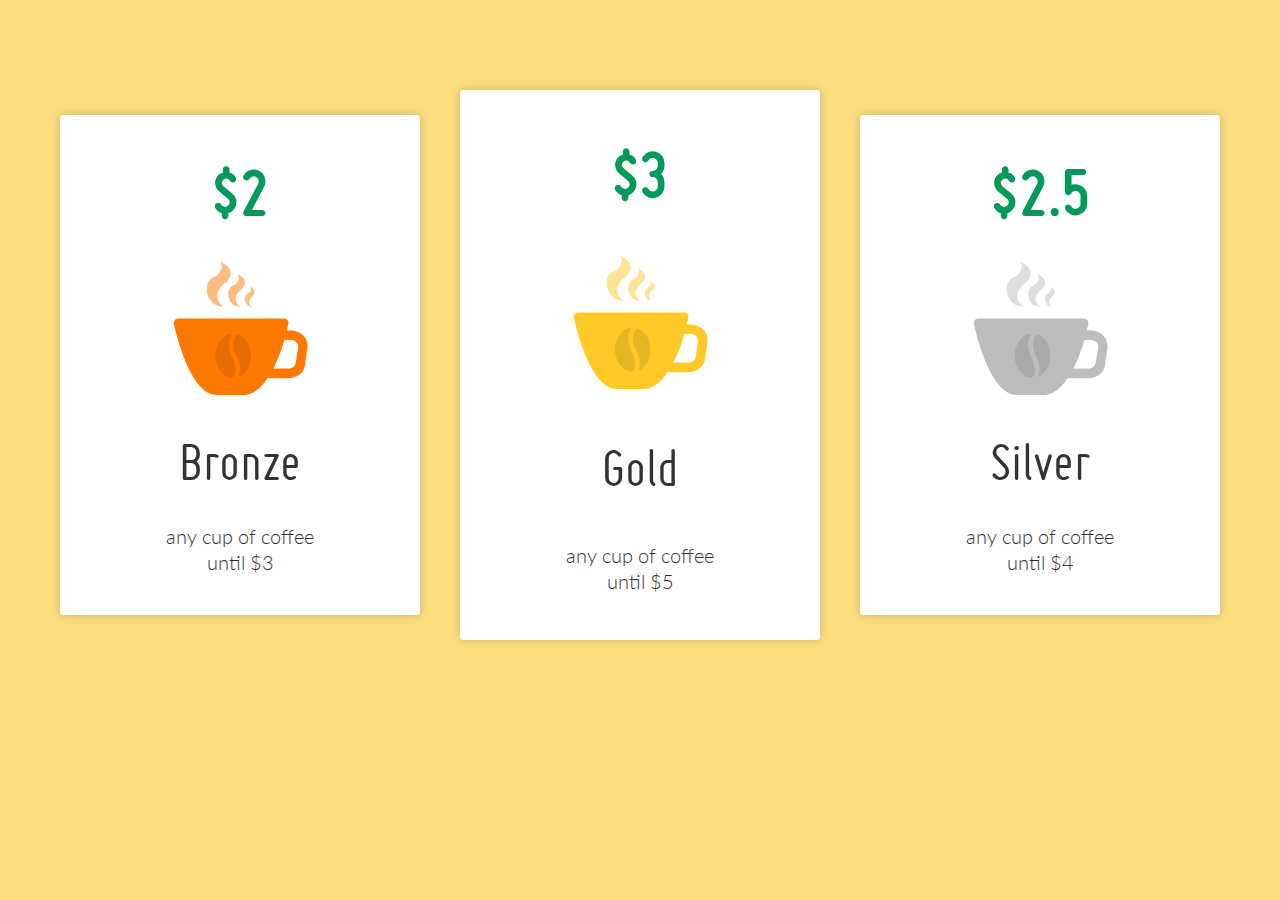
<file: index.html>
<!DOCTYPE html>
<html lang="en">
<head>
	<meta charset="UTF-8">
	<title>Cup-plans</title>
	<meta http-equiv="X-UA-Compatible" content="IE=edge">
	<meta name="viewport" content="width=device-width, initial-scale=1">
	<meta name="description" content="" />
	<link rel="icon" href="favicon.png"/>
	<link rel="stylesheet" href="css/normalize.css" />
	<link rel="stylesheet" href="css/layout.css" />
	<link rel="stylesheet" href="css/style.css" />
	<link href="https://fonts.googleapis.com/css?family=Lato:300" rel="stylesheet">
	<!--[if lt IE 9]>
		<script src="https://oss.maxcdn.com/html5shiv/3.7.2/html5shiv.min.js"></script>
		<script src="https://oss.maxcdn.com/respond/1.4.2/respond.min.js"></script>
	<![endif]-->
</head>
<html>
<body class="body">
	<div class="ba-flex-conteiner">
		<div class="ba-flex-block">
			<div class="ba-flex-header">
				<p>$2</p>
			</div>
			<div class="ba-flex-icon"><img src="./img/cup1.png" alt="cup"></div>
			<div class="ba-flex-name">
				<p>Bronze</p>
			</div>
			<div class="ba-flex-price">
				<p>any cup of coffee <br> until $3</p>
			</div>
		</div>
		<div class="ba-flex-block">
			<div class="ba-flex-header">
				<p>$3</p>
			</div>
			<div class="ba-flex-icon"><img src="./img/cup2.png" alt="cup"></div>
			<div class="ba-flex-name">
				<p>Gold</p>
			</div>
			<div class="ba-flex-price">
				<p>any cup of coffee <br> until $5</p>
			</div>
		</div>
		<div class="ba-flex-block">
			<div class="ba-flex-header">
				<p>$2.5</p>
			</div>
			<div class="ba-flex-icon"><img src="./img/cup3.png" alt="cup"></div>
			<div class="ba-flex-name">
				<p>Silver</p>
			</div>
			<div class="ba-flex-price">
				<p>any cup of coffee <br> until $4</p>
			</div>
		</div>
	</div>
</body>
	
</html>
</file>
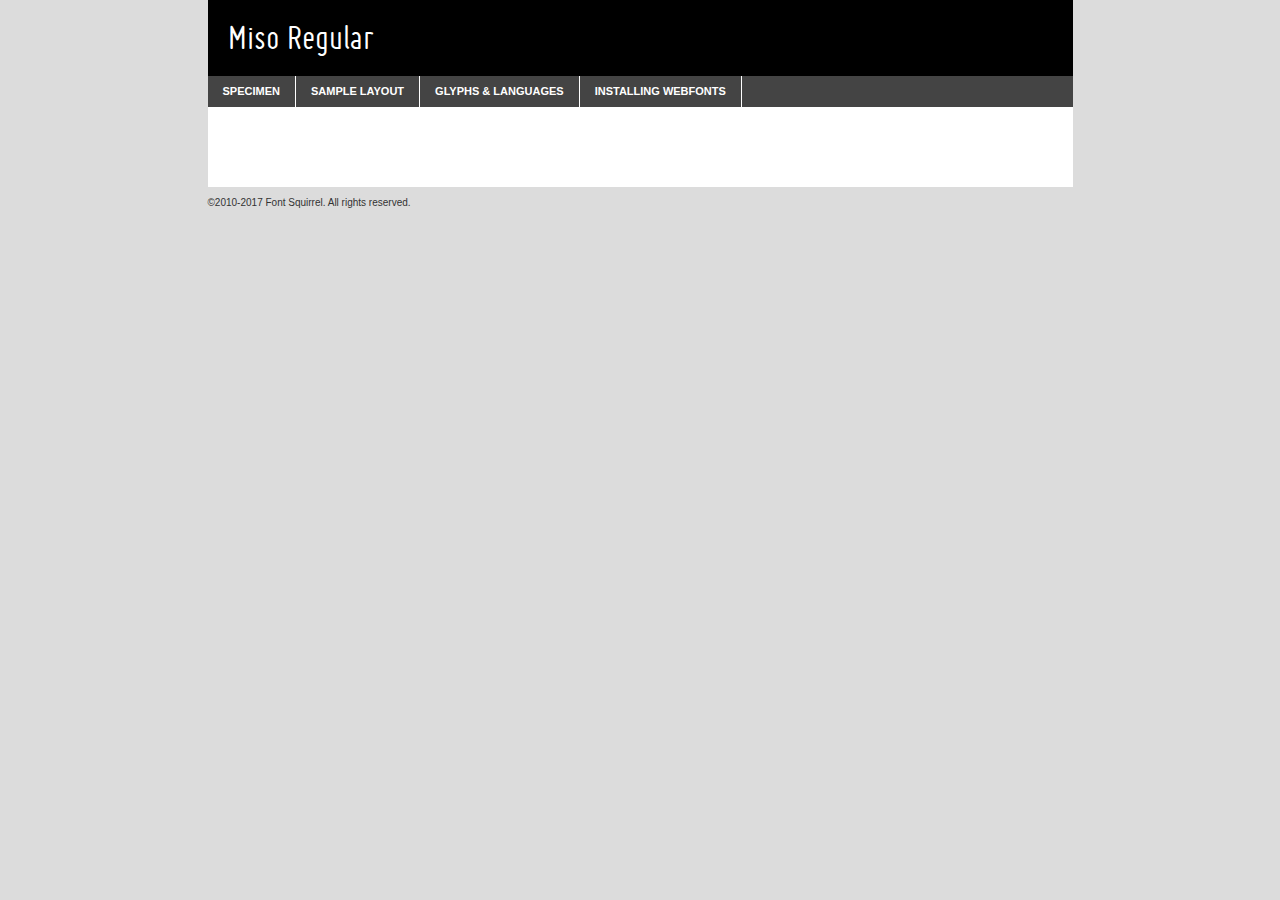
<file: fonts/miso-demo.html>
<!DOCTYPE html PUBLIC "-//W3C//DTD XHTML 1.0 Transitional//EN"
	"http://www.w3.org/TR/xhtml1/DTD/xhtml1-transitional.dtd">

<html xmlns="http://www.w3.org/1999/xhtml" xml:lang="en" lang="en">
<head>
	<meta http-equiv="Content-Type" content="text/html; charset=utf-8" />
	<script src="http://ajax.googleapis.com/ajax/libs/jquery/1.7.2/jquery.min.js" type="text/javascript" charset="utf-8"></script>
	<script type="text/javascript">
	(function($){$.fn.easyTabs=function(option){var param=jQuery.extend({fadeSpeed:"fast",defaultContent:1,activeClass:'active'},option);$(this).each(function(){var thisId="#"+this.id;if(param.defaultContent==''){param.defaultContent=1;}
	if(typeof param.defaultContent=="number")
	{var defaultTab=$(thisId+" .tabs li:eq("+(param.defaultContent-1)+") a").attr('href').substr(1);}else{var defaultTab=param.defaultContent;}
	$(thisId+" .tabs li a").each(function(){var tabToHide=$(this).attr('href').substr(1);$("#"+tabToHide).addClass('easytabs-tab-content');});hideAll();changeContent(defaultTab);function hideAll(){$(thisId+" .easytabs-tab-content").hide();}
	function changeContent(tabId){hideAll();$(thisId+" .tabs li").removeClass(param.activeClass);$(thisId+" .tabs li a[href=#"+tabId+"]").closest('li').addClass(param.activeClass);if(param.fadeSpeed!="none")
	{$(thisId+" #"+tabId).fadeIn(param.fadeSpeed);}else{$(thisId+" #"+tabId).show();}}
	$(thisId+" .tabs li").click(function(){var tabId=$(this).find('a').attr('href').substr(1);changeContent(tabId);return false;});});}})(jQuery);
	</script>
	<link rel="stylesheet" href="specimen_files/specimen_stylesheet.css" type="text/css" charset="utf-8" />
	<link rel="stylesheet" href="stylesheet.css" type="text/css" charset="utf-8" />

	<style type="text/css">
					body{
				font-family: 'misoregular';
							}
		</style>

	<title>Miso Regular Specimen</title>
	
	
	<script type="text/javascript" charset="utf-8">
		$(document).ready(function() {
			$('#container').easyTabs({defaultContent:1});
		});
	</script>
</head>

<body>
<div id="container">
	<div id="header">
		Miso Regular	</div>
	<ul class="tabs">
		<li><a href="#specimen">Specimen</a></li>
		<li><a href="#layout">Sample Layout</a></li>
				<li><a href="#glyphs">Glyphs &amp; Languages</a></li>
		<li><a href="#installing">Installing Webfonts</a></li>
		
	</ul>
	
	<div id="main_content">

		
			<div id="specimen">
		
				<div class="section">
					<div class="grid12 firstcol">
						<div class="huge">AaBb</div>
					</div>
				</div>
		
				<div class="section">
					<div class="glyph_range">A&#x200B;B&#x200b;C&#x200b;D&#x200b;E&#x200b;F&#x200b;G&#x200b;H&#x200b;I&#x200b;J&#x200b;K&#x200b;L&#x200b;M&#x200b;N&#x200b;O&#x200b;P&#x200b;Q&#x200b;R&#x200b;S&#x200b;T&#x200b;U&#x200b;V&#x200b;W&#x200b;X&#x200b;Y&#x200b;Z&#x200b;a&#x200b;b&#x200b;c&#x200b;d&#x200b;e&#x200b;f&#x200b;g&#x200b;h&#x200b;i&#x200b;j&#x200b;k&#x200b;l&#x200b;m&#x200b;n&#x200b;o&#x200b;p&#x200b;q&#x200b;r&#x200b;s&#x200b;t&#x200b;u&#x200b;v&#x200b;w&#x200b;x&#x200b;y&#x200b;z&#x200b;1&#x200b;2&#x200b;3&#x200b;4&#x200b;5&#x200b;6&#x200b;7&#x200b;8&#x200b;9&#x200b;0&#x200b;&amp;&#x200b;.&#x200b;,&#x200b;?&#x200b;!&#x200b;&#64;&#x200b;(&#x200b;)&#x200b;#&#x200b;$&#x200b;%&#x200b;*&#x200b;+&#x200b;-&#x200b;=&#x200b;:&#x200b;;</div>
				</div>
				<div class="section">
					<div class="grid12 firstcol">
						<table class="sample_table">
							<tr><td>10</td><td class="size10">abcdefghijklmnopqrstuvwxyzABCDEFGHIJKLMNOPQRSTUVWXYZ0123456789abcdefghijklmnopqrstuvwxyzABCDEFGHIJKLMNOPQRSTUVWXYZ0123456789abcdefghijklmnopqrstuvwxyzABCDEFGHIJKLMNOPQRSTUVWXYZ</td></tr>
							<tr><td>11</td><td class="size11">abcdefghijklmnopqrstuvwxyzABCDEFGHIJKLMNOPQRSTUVWXYZ0123456789abcdefghijklmnopqrstuvwxyzABCDEFGHIJKLMNOPQRSTUVWXYZ0123456789abcdefghijklmnopqrstuvwxyzABCDEFGHIJKLMNOPQRSTUVWXYZ</td></tr>
							<tr><td>12</td><td class="size12">abcdefghijklmnopqrstuvwxyzABCDEFGHIJKLMNOPQRSTUVWXYZ0123456789abcdefghijklmnopqrstuvwxyzABCDEFGHIJKLMNOPQRSTUVWXYZ0123456789abcdefghijklmnopqrstuvwxyzABCDEFGHIJKLMNOPQRSTUVWXYZ</td></tr>
							<tr><td>13</td><td class="size13">abcdefghijklmnopqrstuvwxyzABCDEFGHIJKLMNOPQRSTUVWXYZ0123456789abcdefghijklmnopqrstuvwxyzABCDEFGHIJKLMNOPQRSTUVWXYZ0123456789abcdefghijklmnopqrstuvwxyzABCDEFGHIJKLMNOPQRSTUVWXYZ</td></tr>
							<tr><td>14</td><td class="size14">abcdefghijklmnopqrstuvwxyzABCDEFGHIJKLMNOPQRSTUVWXYZ0123456789abcdefghijklmnopqrstuvwxyzABCDEFGHIJKLMNOPQRSTUVWXYZ0123456789abcdefghijklmnopqrstuvwxyzABCDEFGHIJKLMNOPQRSTUVWXYZ</td></tr>
							<tr><td>16</td><td class="size16">abcdefghijklmnopqrstuvwxyzABCDEFGHIJKLMNOPQRSTUVWXYZ0123456789abcdefghijklmnopqrstuvwxyzABCDEFGHIJKLMNOPQRSTUVWXYZ</td></tr>
							<tr><td>18</td><td class="size18">abcdefghijklmnopqrstuvwxyzABCDEFGHIJKLMNOPQRSTUVWXYZ0123456789abcdefghijklmnopqrstuvwxyzABCDEFGHIJKLMNOPQRSTUVWXYZ</td></tr>
							<tr><td>20</td><td class="size20">abcdefghijklmnopqrstuvwxyzABCDEFGHIJKLMNOPQRSTUVWXYZ0123456789abcdefghijklmnopqrstuvwxyzABCDEFGHIJKLMNOPQRSTUVWXYZ</td></tr>
							<tr><td>24</td><td class="size24">abcdefghijklmnopqrstuvwxyzABCDEFGHIJKLMNOPQRSTUVWXYZ0123456789abcdefghijklmnopqrstuvwxyzABCDEFGHIJKLMNOPQRSTUVWXYZ</td></tr>
							<tr><td>30</td><td class="size30">abcdefghijklmnopqrstuvwxyzABCDEFGHIJKLMNOPQRSTUVWXYZ0123456789abcdefghijklmnopqrstuvwxyzABCDEFGHIJKLMNOPQRSTUVWXYZ</td></tr>
							<tr><td>36</td><td class="size36">abcdefghijklmnopqrstuvwxyzABCDEFGHIJKLMNOPQRSTUVWXYZ0123456789abcdefghijklmnopqrstuvwxyzABCDEFGHIJKLMNOPQRSTUVWXYZ</td></tr>
							<tr><td>48</td><td class="size48">abcdefghijklmnopqrstuvwxyzABCDEFGHIJKLMNOPQRSTUVWXYZ0123456789abcdefghijklmnopqrstuvwxyzABCDEFGHIJKLMNOPQRSTUVWXYZ</td></tr>
							<tr><td>60</td><td class="size60">abcdefghijklmnopqrstuvwxyzABCDEFGHIJKLMNOPQRSTUVWXYZ0123456789abcdefghijklmnopqrstuvwxyzABCDEFGHIJKLMNOPQRSTUVWXYZ</td></tr>
							<tr><td>72</td><td class="size72">abcdefghijklmnopqrstuvwxyzABCDEFGHIJKLMNOPQRSTUVWXYZ0123456789abcdefghijklmnopqrstuvwxyzABCDEFGHIJKLMNOPQRSTUVWXYZ</td></tr>
							<tr><td>90</td><td class="size90">abcdefghijklmnopqrstuvwxyzABCDEFGHIJKLMNOPQRSTUVWXYZ0123456789abcdefghijklmnopqrstuvwxyzABCDEFGHIJKLMNOPQRSTUVWXYZ</td></tr>
						</table>
				
					</div>
			
				</div>
		
		
		
								<div class="section" id="bodycomparison">


										<div id="xheight">
				<div class="fontbody">&#x25FC;&#x25FC;&#x25FC;&#x25FC;&#x25FC;&#x25FC;&#x25FC;&#x25FC;&#x25FC;&#x25FC;&#x25FC;&#x25FC;&#x25FC;&#x25FC;&#x25FC;&#x25FC;&#x25FC;&#x25FC;&#x25FC;&#x25FC;&#x25FC;&#x25FC;&#x25FC;&#x25FC;&#x25FC;&#x25FC;&#x25FC;&#x25FC;&#x25FC;&#x25FC;&#x25FC;&#x25FC;&#x25FC;&#x25FC;&#x25FC;&#x25FC;&#x25FC;&#x25FC;&#x25FC;&#x25FC;&#x25FC;&#x25FC;&#x25FC;&#x25FC;&#x25FC;&#x25FC;&#x25FC;&#x25FC;&#x25FC;&#x25FC;&#x25FC;&#x25FC;&#x25FC;&#x25FC;&#x25FC;&#x25FC;&#x25FC;&#x25FC;&#x25FC;&#x25FC;&#x25FC;&#x25FC;&#x25FC;&#x25FC;&#x25FC;&#x25FC;&#x25FC;&#x25FC;&#x25FC;&#x25FC;&#x25FC;&#x25FC;&#x25FC;&#x25FC;&#x25FC;&#x25FC;&#x25FC;&#x25FC;&#x25FC;&#x25FC;&#x25FC;&#x25FC;&#x25FC;&#x25FC;&#x25FC;&#x25FC;&#x25FC;&#x25FC;&#x25FC;&#x25FC;&#x25FC;&#x25FC;&#x25FC;&#x25FC;&#x25FC;&#x25FC;&#x25FC;&#x25FC;&#x25FC;body</div><div class="arialbody">body</div><div class="verdanabody">body</div><div class="georgiabody">body</div></div>
										<div class="fontbody" style="z-index:1">
											body<span>Miso Regular</span>
										</div>
										<div class="arialbody" style="z-index:1">
											body<span>Arial</span>
										</div>
										<div class="verdanabody" style="z-index:1">
											body<span>Verdana</span>
										</div>
										<div class="georgiabody" style="z-index:1">
											body<span>Georgia</span>
										</div>



								</div>
		
		
				<div class="section psample psample_row1" id="">
					
					<div class="grid2 firstcol">
						<p class="size10"><span>10.</span>Aenean lacinia bibendum nulla sed consectetur. Fusce dapibus, tellus ac cursus commodo, tortor mauris condimentum nibh, ut fermentum massa justo sit amet risus. Nullam id dolor id nibh ultricies vehicula ut id elit. Cum sociis natoque penatibus et magnis dis parturient montes, nascetur ridiculus mus. Nulla vitae elit libero, a pharetra augue.</p>
			
					</div>
					<div class="grid3">
						<p class="size11"><span>11.</span>Aenean lacinia bibendum nulla sed consectetur. Fusce dapibus, tellus ac cursus commodo, tortor mauris condimentum nibh, ut fermentum massa justo sit amet risus. Nullam id dolor id nibh ultricies vehicula ut id elit. Cum sociis natoque penatibus et magnis dis parturient montes, nascetur ridiculus mus. Nulla vitae elit libero, a pharetra augue.</p>
			
					</div>
					<div class="grid3">
						<p class="size12"><span>12.</span>Aenean lacinia bibendum nulla sed consectetur. Fusce dapibus, tellus ac cursus commodo, tortor mauris condimentum nibh, ut fermentum massa justo sit amet risus. Nullam id dolor id nibh ultricies vehicula ut id elit. Cum sociis natoque penatibus et magnis dis parturient montes, nascetur ridiculus mus. Nulla vitae elit libero, a pharetra augue.</p>
			
					</div>
					<div class="grid4">
						<p class="size13"><span>13.</span>Aenean lacinia bibendum nulla sed consectetur. Fusce dapibus, tellus ac cursus commodo, tortor mauris condimentum nibh, ut fermentum massa justo sit amet risus. Nullam id dolor id nibh ultricies vehicula ut id elit. Cum sociis natoque penatibus et magnis dis parturient montes, nascetur ridiculus mus. Nulla vitae elit libero, a pharetra augue.</p>
			
					</div>
					<div class="white_blend"></div>
					
				</div>
				<div class="section psample psample_row2" id="">
					<div class="grid3 firstcol">
						<p class="size14"><span>14.</span>Aenean lacinia bibendum nulla sed consectetur. Fusce dapibus, tellus ac cursus commodo, tortor mauris condimentum nibh, ut fermentum massa justo sit amet risus. Nullam id dolor id nibh ultricies vehicula ut id elit. Cum sociis natoque penatibus et magnis dis parturient montes, nascetur ridiculus mus. Nulla vitae elit libero, a pharetra augue.</p>
			
					</div>
					<div class="grid4">
						<p class="size16"><span>16.</span>Aenean lacinia bibendum nulla sed consectetur. Fusce dapibus, tellus ac cursus commodo, tortor mauris condimentum nibh, ut fermentum massa justo sit amet risus. Nullam id dolor id nibh ultricies vehicula ut id elit. Cum sociis natoque penatibus et magnis dis parturient montes, nascetur ridiculus mus. Nulla vitae elit libero, a pharetra augue.</p>
			
					</div>
					<div class="grid5">
						<p class="size18"><span>18.</span>Aenean lacinia bibendum nulla sed consectetur. Fusce dapibus, tellus ac cursus commodo, tortor mauris condimentum nibh, ut fermentum massa justo sit amet risus. Nullam id dolor id nibh ultricies vehicula ut id elit. Cum sociis natoque penatibus et magnis dis parturient montes, nascetur ridiculus mus. Nulla vitae elit libero, a pharetra augue.</p>
			
					</div>

					<div class="white_blend"></div>

				</div>
				
				<div class="section psample psample_row3" id="">
					<div class="grid5 firstcol">
						<p class="size20"><span>20.</span>Aenean lacinia bibendum nulla sed consectetur. Fusce dapibus, tellus ac cursus commodo, tortor mauris condimentum nibh, ut fermentum massa justo sit amet risus. Nullam id dolor id nibh ultricies vehicula ut id elit. Cum sociis natoque penatibus et magnis dis parturient montes, nascetur ridiculus mus. Nulla vitae elit libero, a pharetra augue.</p>
					</div>
					<div class="grid7">
						<p class="size24"><span>24.</span>Aenean lacinia bibendum nulla sed consectetur. Fusce dapibus, tellus ac cursus commodo, tortor mauris condimentum nibh, ut fermentum massa justo sit amet risus. Nullam id dolor id nibh ultricies vehicula ut id elit. Cum sociis natoque penatibus et magnis dis parturient montes, nascetur ridiculus mus. Nulla vitae elit libero, a pharetra augue.</p>
					</div>
					
					<div class="white_blend"></div>
					
				</div>
				
				<div class="section psample psample_row4" id="">
					<div class="grid12 firstcol">
						<p class="size30"><span>30.</span>Aenean lacinia bibendum nulla sed consectetur. Fusce dapibus, tellus ac cursus commodo, tortor mauris condimentum nibh, ut fermentum massa justo sit amet risus. Nullam id dolor id nibh ultricies vehicula ut id elit. Cum sociis natoque penatibus et magnis dis parturient montes, nascetur ridiculus mus. Nulla vitae elit libero, a pharetra augue.</p>
					</div>
					<div class="white_blend"></div>
					
				</div>
				
				
				
				<div class="section psample psample_row1 fullreverse">
					<div class="grid2 firstcol">
						<p class="size10"><span>10.</span>Aenean lacinia bibendum nulla sed consectetur. Fusce dapibus, tellus ac cursus commodo, tortor mauris condimentum nibh, ut fermentum massa justo sit amet risus. Nullam id dolor id nibh ultricies vehicula ut id elit. Cum sociis natoque penatibus et magnis dis parturient montes, nascetur ridiculus mus. Nulla vitae elit libero, a pharetra augue.</p>
			
					</div>
					<div class="grid3">
						<p class="size11"><span>11.</span>Aenean lacinia bibendum nulla sed consectetur. Fusce dapibus, tellus ac cursus commodo, tortor mauris condimentum nibh, ut fermentum massa justo sit amet risus. Nullam id dolor id nibh ultricies vehicula ut id elit. Cum sociis natoque penatibus et magnis dis parturient montes, nascetur ridiculus mus. Nulla vitae elit libero, a pharetra augue.</p>
			
					</div>
					<div class="grid3">
						<p class="size12"><span>12.</span>Aenean lacinia bibendum nulla sed consectetur. Fusce dapibus, tellus ac cursus commodo, tortor mauris condimentum nibh, ut fermentum massa justo sit amet risus. Nullam id dolor id nibh ultricies vehicula ut id elit. Cum sociis natoque penatibus et magnis dis parturient montes, nascetur ridiculus mus. Nulla vitae elit libero, a pharetra augue.</p>
			
					</div>
					<div class="grid4">
						<p class="size13"><span>13.</span>Aenean lacinia bibendum nulla sed consectetur. Fusce dapibus, tellus ac cursus commodo, tortor mauris condimentum nibh, ut fermentum massa justo sit amet risus. Nullam id dolor id nibh ultricies vehicula ut id elit. Cum sociis natoque penatibus et magnis dis parturient montes, nascetur ridiculus mus. Nulla vitae elit libero, a pharetra augue.</p>
			
					</div>
					<div class="black_blend"></div>
					
				</div>
				
				<div class="section psample psample_row2 fullreverse">
					<div class="grid3 firstcol">
						<p class="size14"><span>14.</span>Aenean lacinia bibendum nulla sed consectetur. Fusce dapibus, tellus ac cursus commodo, tortor mauris condimentum nibh, ut fermentum massa justo sit amet risus. Nullam id dolor id nibh ultricies vehicula ut id elit. Cum sociis natoque penatibus et magnis dis parturient montes, nascetur ridiculus mus. Nulla vitae elit libero, a pharetra augue.</p>
			
					</div>
					<div class="grid4">
						<p class="size16"><span>16.</span>Aenean lacinia bibendum nulla sed consectetur. Fusce dapibus, tellus ac cursus commodo, tortor mauris condimentum nibh, ut fermentum massa justo sit amet risus. Nullam id dolor id nibh ultricies vehicula ut id elit. Cum sociis natoque penatibus et magnis dis parturient montes, nascetur ridiculus mus. Nulla vitae elit libero, a pharetra augue.</p>
			
					</div>
					<div class="grid5">
						<p class="size18"><span>18.</span>Aenean lacinia bibendum nulla sed consectetur. Fusce dapibus, tellus ac cursus commodo, tortor mauris condimentum nibh, ut fermentum massa justo sit amet risus. Nullam id dolor id nibh ultricies vehicula ut id elit. Cum sociis natoque penatibus et magnis dis parturient montes, nascetur ridiculus mus. Nulla vitae elit libero, a pharetra augue.</p>
			
					</div>
					<div class="black_blend"></div>

				</div>
				
				<div class="section psample fullreverse psample_row3" id="">
					<div class="grid5 firstcol">
						<p class="size20"><span>20.</span>Aenean lacinia bibendum nulla sed consectetur. Fusce dapibus, tellus ac cursus commodo, tortor mauris condimentum nibh, ut fermentum massa justo sit amet risus. Nullam id dolor id nibh ultricies vehicula ut id elit. Cum sociis natoque penatibus et magnis dis parturient montes, nascetur ridiculus mus. Nulla vitae elit libero, a pharetra augue.</p>
					</div>
					<div class="grid7">
						<p class="size24"><span>24.</span>Aenean lacinia bibendum nulla sed consectetur. Fusce dapibus, tellus ac cursus commodo, tortor mauris condimentum nibh, ut fermentum massa justo sit amet risus. Nullam id dolor id nibh ultricies vehicula ut id elit. Cum sociis natoque penatibus et magnis dis parturient montes, nascetur ridiculus mus. Nulla vitae elit libero, a pharetra augue.</p>
					</div>
					
					<div class="black_blend"></div>
					
				</div>
				
				<div class="section psample fullreverse psample_row4" id="" style="border-bottom: 20px #000 solid;">
					<div class="grid12 firstcol">
						<p class="size30"><span>30.</span>Aenean lacinia bibendum nulla sed consectetur. Fusce dapibus, tellus ac cursus commodo, tortor mauris condimentum nibh, ut fermentum massa justo sit amet risus. Nullam id dolor id nibh ultricies vehicula ut id elit. Cum sociis natoque penatibus et magnis dis parturient montes, nascetur ridiculus mus. Nulla vitae elit libero, a pharetra augue.</p>
					</div>
					<div class="black_blend"></div>
					
				</div>
				
				
				
				
			</div>
			
			<div id="layout">
				
				<div class="section">
					
					<div class="grid12 firstcol">
						<h1>Lorem Ipsum Dolor</h1>
						<h2>Etiam porta sem malesuada magna mollis euismod</h2>
						
						<p class="byline">By <a href="#link">Aenean Lacinia</a></p>
					</div>
				</div>
				<div class="section">
					<div class="grid8 firstcol">
						<p class="large">Donec sed odio dui. Morbi leo risus, porta ac consectetur ac, vestibulum at eros. Fusce dapibus, tellus ac cursus commodo, tortor mauris condimentum nibh, ut fermentum massa justo sit amet risus. </p>

						
						<h3>Pellentesque ornare sem</h3>

						<p>Maecenas sed diam eget risus varius blandit sit amet non magna. Maecenas faucibus mollis interdum. Donec ullamcorper nulla non metus auctor fringilla. Nullam id dolor id nibh ultricies vehicula ut id elit. Nullam id dolor id nibh ultricies vehicula ut id elit. </p>

						<p>Aenean eu leo quam. Pellentesque ornare sem lacinia quam venenatis vestibulum. Lorem ipsum dolor sit amet, consectetur adipiscing elit. Cum sociis natoque penatibus et magnis dis parturient montes, nascetur ridiculus mus. </p>

						<p>Nulla vitae elit libero, a pharetra augue. Praesent commodo cursus magna, vel scelerisque nisl consectetur et. Aenean lacinia bibendum nulla sed consectetur. </p>

						<p>Nullam quis risus eget urna mollis ornare vel eu leo. Nullam quis risus eget urna mollis ornare vel eu leo. Maecenas sed diam eget risus varius blandit sit amet non magna. Donec ullamcorper nulla non metus auctor fringilla. </p>

						<h3>Cras mattis consectetur</h3>

						<p>Aenean eu leo quam. Pellentesque ornare sem lacinia quam venenatis vestibulum. Aenean lacinia bibendum nulla sed consectetur. Integer posuere erat a ante venenatis dapibus posuere velit aliquet. Cras mattis consectetur purus sit amet fermentum. </p>

						<p>Nullam id dolor id nibh ultricies vehicula ut id elit. Nullam quis risus eget urna mollis ornare vel eu leo. Cras mattis consectetur purus sit amet fermentum.</p>
					</div>
					
					<div class="grid4 sidebar">
						
						<div class="box reverse">
							<p class="last">Nullam quis risus eget urna mollis ornare vel eu leo. Donec ullamcorper nulla non metus auctor fringilla. Cras mattis consectetur purus sit amet fermentum. Sed posuere consectetur est at lobortis. Lorem ipsum dolor sit amet, consectetur adipiscing elit. </p>
						</div>
						
						<p class="caption">Maecenas sed diam eget risus varius.</p>

						<p>Vestibulum id ligula porta felis euismod semper. Integer posuere erat a ante venenatis dapibus posuere velit aliquet. Vestibulum id ligula porta felis euismod semper. Sed posuere consectetur est at lobortis. Maecenas sed diam eget risus varius blandit sit amet non magna. Fusce dapibus, tellus ac cursus commodo, tortor mauris condimentum nibh, ut fermentum massa justo sit amet risus. </p>

					

						<p>Duis mollis, est non commodo luctus, nisi erat porttitor ligula, eget lacinia odio sem nec elit. Aenean lacinia bibendum nulla sed consectetur. Vivamus sagittis lacus vel augue laoreet rutrum faucibus dolor auctor. Aenean lacinia bibendum nulla sed consectetur. Nullam quis risus eget urna mollis ornare vel eu leo. </p>

						<p>Praesent commodo cursus magna, vel scelerisque nisl consectetur et. Donec ullamcorper nulla non metus auctor fringilla. Maecenas faucibus mollis interdum. Fusce dapibus, tellus ac cursus commodo, tortor mauris condimentum nibh, ut fermentum massa justo sit amet risus. </p>

					</div>
				</div>
				
			</div>


			



		<div id="glyphs">
			<div class="section">
				<div class="grid12 firstcol">
			
				<h1>Language Support</h1>
				<p>The subset of Miso Regular in this kit supports the following languages:<br />
			
					Albanian, Basque, Breton, Chamorro, Danish, Dutch, English, Faroese, Finnish, French, Frisian, Galician, German, Icelandic, Italian, Malagasy, Norwegian, Portuguese, Spanish, Alsatian, Aragonese, Arapaho, Arrernte, Asturian, Aymara, Bislama, Cebuano, Corsican, Fijian, French_creole, Genoese, Gilbertese, Greenlandic, Haitian_creole, Hiligaynon, Hmong, Hopi, Ibanag, Iloko_ilokano, Indonesian, Interglossa_glosa, Interlingua, Irish_gaelic, Jerriais, Lojban, Lombard, Luxembourgeois, Manx, Mohawk, Norfolk_pitcairnese, Occitan, Oromo, Pangasinan, Papiamento, Piedmontese, Potawatomi, Rhaeto-romance, Romansh, Rotokas, Sami_lule, Samoan, Sardinian, Scots_gaelic, Seychelles_creole, Shona, Sicilian, Somali, Southern_ndebele, Swahili, Swati_swazi, Tagalog_filipino_pilipino, Tetum, Tok_pisin, Uyghur_latinized, Volapuk, Walloon, Warlpiri, Xhosa, Yapese, Zulu, Latinbasic, Ubasic, Demo				</p>
				<h1>Glyph Chart</h1>
				<p>The subset of Miso Regular in this kit includes all the glyphs listed below. Unicode entities are included above each glyph to help you insert individual characters into your layout.</p>
				<div id="glyph_chart">
			
																				 <div><p>&amp;#32;</p>&#32;</div>
																				 <div><p>&amp;#33;</p>&#33;</div>
																				 <div><p>&amp;#34;</p>&#34;</div>
																				 <div><p>&amp;#35;</p>&#35;</div>
																				 <div><p>&amp;#36;</p>&#36;</div>
																				 <div><p>&amp;#37;</p>&#37;</div>
																				 <div><p>&amp;#38;</p>&#38;</div>
																				 <div><p>&amp;#39;</p>&#39;</div>
																				 <div><p>&amp;#40;</p>&#40;</div>
																				 <div><p>&amp;#41;</p>&#41;</div>
																				 <div><p>&amp;#42;</p>&#42;</div>
																				 <div><p>&amp;#43;</p>&#43;</div>
																				 <div><p>&amp;#44;</p>&#44;</div>
																				 <div><p>&amp;#45;</p>&#45;</div>
																				 <div><p>&amp;#46;</p>&#46;</div>
																				 <div><p>&amp;#47;</p>&#47;</div>
																				 <div><p>&amp;#48;</p>&#48;</div>
																				 <div><p>&amp;#49;</p>&#49;</div>
																				 <div><p>&amp;#50;</p>&#50;</div>
																				 <div><p>&amp;#51;</p>&#51;</div>
																				 <div><p>&amp;#52;</p>&#52;</div>
																				 <div><p>&amp;#53;</p>&#53;</div>
																				 <div><p>&amp;#54;</p>&#54;</div>
																				 <div><p>&amp;#55;</p>&#55;</div>
																				 <div><p>&amp;#56;</p>&#56;</div>
																				 <div><p>&amp;#57;</p>&#57;</div>
																				 <div><p>&amp;#58;</p>&#58;</div>
																				 <div><p>&amp;#59;</p>&#59;</div>
																				 <div><p>&amp;#60;</p>&#60;</div>
																				 <div><p>&amp;#61;</p>&#61;</div>
																				 <div><p>&amp;#62;</p>&#62;</div>
																				 <div><p>&amp;#63;</p>&#63;</div>
																				 <div><p>&amp;#64;</p>&#64;</div>
																				 <div><p>&amp;#65;</p>&#65;</div>
																				 <div><p>&amp;#66;</p>&#66;</div>
																				 <div><p>&amp;#67;</p>&#67;</div>
																				 <div><p>&amp;#68;</p>&#68;</div>
																				 <div><p>&amp;#69;</p>&#69;</div>
																				 <div><p>&amp;#70;</p>&#70;</div>
																				 <div><p>&amp;#71;</p>&#71;</div>
																				 <div><p>&amp;#72;</p>&#72;</div>
																				 <div><p>&amp;#73;</p>&#73;</div>
																				 <div><p>&amp;#74;</p>&#74;</div>
																				 <div><p>&amp;#75;</p>&#75;</div>
																				 <div><p>&amp;#76;</p>&#76;</div>
																				 <div><p>&amp;#77;</p>&#77;</div>
																				 <div><p>&amp;#78;</p>&#78;</div>
																				 <div><p>&amp;#79;</p>&#79;</div>
																				 <div><p>&amp;#80;</p>&#80;</div>
																				 <div><p>&amp;#81;</p>&#81;</div>
																				 <div><p>&amp;#82;</p>&#82;</div>
																				 <div><p>&amp;#83;</p>&#83;</div>
																				 <div><p>&amp;#84;</p>&#84;</div>
																				 <div><p>&amp;#85;</p>&#85;</div>
																				 <div><p>&amp;#86;</p>&#86;</div>
																				 <div><p>&amp;#87;</p>&#87;</div>
																				 <div><p>&amp;#88;</p>&#88;</div>
																				 <div><p>&amp;#89;</p>&#89;</div>
																				 <div><p>&amp;#90;</p>&#90;</div>
																				 <div><p>&amp;#91;</p>&#91;</div>
																				 <div><p>&amp;#92;</p>&#92;</div>
																				 <div><p>&amp;#93;</p>&#93;</div>
																				 <div><p>&amp;#94;</p>&#94;</div>
																				 <div><p>&amp;#95;</p>&#95;</div>
																				 <div><p>&amp;#96;</p>&#96;</div>
																				 <div><p>&amp;#97;</p>&#97;</div>
																				 <div><p>&amp;#98;</p>&#98;</div>
																				 <div><p>&amp;#99;</p>&#99;</div>
																				 <div><p>&amp;#100;</p>&#100;</div>
																				 <div><p>&amp;#101;</p>&#101;</div>
																				 <div><p>&amp;#102;</p>&#102;</div>
																				 <div><p>&amp;#103;</p>&#103;</div>
																				 <div><p>&amp;#104;</p>&#104;</div>
																				 <div><p>&amp;#105;</p>&#105;</div>
																				 <div><p>&amp;#106;</p>&#106;</div>
																				 <div><p>&amp;#107;</p>&#107;</div>
																				 <div><p>&amp;#108;</p>&#108;</div>
																				 <div><p>&amp;#109;</p>&#109;</div>
																				 <div><p>&amp;#110;</p>&#110;</div>
																				 <div><p>&amp;#111;</p>&#111;</div>
																				 <div><p>&amp;#112;</p>&#112;</div>
																				 <div><p>&amp;#113;</p>&#113;</div>
																				 <div><p>&amp;#114;</p>&#114;</div>
																				 <div><p>&amp;#115;</p>&#115;</div>
																				 <div><p>&amp;#116;</p>&#116;</div>
																				 <div><p>&amp;#117;</p>&#117;</div>
																				 <div><p>&amp;#118;</p>&#118;</div>
																				 <div><p>&amp;#119;</p>&#119;</div>
																				 <div><p>&amp;#120;</p>&#120;</div>
																				 <div><p>&amp;#121;</p>&#121;</div>
																				 <div><p>&amp;#122;</p>&#122;</div>
																				 <div><p>&amp;#123;</p>&#123;</div>
																				 <div><p>&amp;#124;</p>&#124;</div>
																				 <div><p>&amp;#125;</p>&#125;</div>
																				 <div><p>&amp;#126;</p>&#126;</div>
																				 <div><p>&amp;#160;</p>&#160;</div>
																				 <div><p>&amp;#161;</p>&#161;</div>
																				 <div><p>&amp;#162;</p>&#162;</div>
																				 <div><p>&amp;#163;</p>&#163;</div>
																				 <div><p>&amp;#164;</p>&#164;</div>
																				 <div><p>&amp;#165;</p>&#165;</div>
																				 <div><p>&amp;#166;</p>&#166;</div>
																				 <div><p>&amp;#167;</p>&#167;</div>
																				 <div><p>&amp;#168;</p>&#168;</div>
																				 <div><p>&amp;#169;</p>&#169;</div>
																				 <div><p>&amp;#170;</p>&#170;</div>
																				 <div><p>&amp;#171;</p>&#171;</div>
																				 <div><p>&amp;#172;</p>&#172;</div>
																				 <div><p>&amp;#173;</p>&#173;</div>
																				 <div><p>&amp;#174;</p>&#174;</div>
																				 <div><p>&amp;#175;</p>&#175;</div>
																				 <div><p>&amp;#176;</p>&#176;</div>
																				 <div><p>&amp;#177;</p>&#177;</div>
																				 <div><p>&amp;#178;</p>&#178;</div>
																				 <div><p>&amp;#179;</p>&#179;</div>
																				 <div><p>&amp;#180;</p>&#180;</div>
																				 <div><p>&amp;#181;</p>&#181;</div>
																				 <div><p>&amp;#182;</p>&#182;</div>
																				 <div><p>&amp;#183;</p>&#183;</div>
																				 <div><p>&amp;#184;</p>&#184;</div>
																				 <div><p>&amp;#185;</p>&#185;</div>
																				 <div><p>&amp;#186;</p>&#186;</div>
																				 <div><p>&amp;#187;</p>&#187;</div>
																				 <div><p>&amp;#188;</p>&#188;</div>
																				 <div><p>&amp;#189;</p>&#189;</div>
																				 <div><p>&amp;#190;</p>&#190;</div>
																				 <div><p>&amp;#191;</p>&#191;</div>
																				 <div><p>&amp;#192;</p>&#192;</div>
																				 <div><p>&amp;#193;</p>&#193;</div>
																				 <div><p>&amp;#194;</p>&#194;</div>
																				 <div><p>&amp;#195;</p>&#195;</div>
																				 <div><p>&amp;#196;</p>&#196;</div>
																				 <div><p>&amp;#197;</p>&#197;</div>
																				 <div><p>&amp;#198;</p>&#198;</div>
																				 <div><p>&amp;#199;</p>&#199;</div>
																				 <div><p>&amp;#200;</p>&#200;</div>
																				 <div><p>&amp;#201;</p>&#201;</div>
																				 <div><p>&amp;#202;</p>&#202;</div>
																				 <div><p>&amp;#203;</p>&#203;</div>
																				 <div><p>&amp;#204;</p>&#204;</div>
																				 <div><p>&amp;#205;</p>&#205;</div>
																				 <div><p>&amp;#206;</p>&#206;</div>
																				 <div><p>&amp;#207;</p>&#207;</div>
																				 <div><p>&amp;#208;</p>&#208;</div>
																				 <div><p>&amp;#209;</p>&#209;</div>
																				 <div><p>&amp;#210;</p>&#210;</div>
																				 <div><p>&amp;#211;</p>&#211;</div>
																				 <div><p>&amp;#212;</p>&#212;</div>
																				 <div><p>&amp;#213;</p>&#213;</div>
																				 <div><p>&amp;#214;</p>&#214;</div>
																				 <div><p>&amp;#215;</p>&#215;</div>
																				 <div><p>&amp;#216;</p>&#216;</div>
																				 <div><p>&amp;#217;</p>&#217;</div>
																				 <div><p>&amp;#218;</p>&#218;</div>
																				 <div><p>&amp;#219;</p>&#219;</div>
																				 <div><p>&amp;#220;</p>&#220;</div>
																				 <div><p>&amp;#221;</p>&#221;</div>
																				 <div><p>&amp;#222;</p>&#222;</div>
																				 <div><p>&amp;#223;</p>&#223;</div>
																				 <div><p>&amp;#224;</p>&#224;</div>
																				 <div><p>&amp;#225;</p>&#225;</div>
																				 <div><p>&amp;#226;</p>&#226;</div>
																				 <div><p>&amp;#227;</p>&#227;</div>
																				 <div><p>&amp;#228;</p>&#228;</div>
																				 <div><p>&amp;#229;</p>&#229;</div>
																				 <div><p>&amp;#230;</p>&#230;</div>
																				 <div><p>&amp;#231;</p>&#231;</div>
																				 <div><p>&amp;#232;</p>&#232;</div>
																				 <div><p>&amp;#233;</p>&#233;</div>
																				 <div><p>&amp;#234;</p>&#234;</div>
																				 <div><p>&amp;#235;</p>&#235;</div>
																				 <div><p>&amp;#236;</p>&#236;</div>
																				 <div><p>&amp;#237;</p>&#237;</div>
																				 <div><p>&amp;#238;</p>&#238;</div>
																				 <div><p>&amp;#239;</p>&#239;</div>
																				 <div><p>&amp;#240;</p>&#240;</div>
																				 <div><p>&amp;#241;</p>&#241;</div>
																				 <div><p>&amp;#242;</p>&#242;</div>
																				 <div><p>&amp;#243;</p>&#243;</div>
																				 <div><p>&amp;#244;</p>&#244;</div>
																				 <div><p>&amp;#245;</p>&#245;</div>
																				 <div><p>&amp;#246;</p>&#246;</div>
																				 <div><p>&amp;#247;</p>&#247;</div>
																				 <div><p>&amp;#248;</p>&#248;</div>
																				 <div><p>&amp;#249;</p>&#249;</div>
																				 <div><p>&amp;#250;</p>&#250;</div>
																				 <div><p>&amp;#251;</p>&#251;</div>
																				 <div><p>&amp;#252;</p>&#252;</div>
																				 <div><p>&amp;#253;</p>&#253;</div>
																				 <div><p>&amp;#254;</p>&#254;</div>
																				 <div><p>&amp;#255;</p>&#255;</div>
																				 <div><p>&amp;#338;</p>&#338;</div>
																				 <div><p>&amp;#339;</p>&#339;</div>
																				 <div><p>&amp;#376;</p>&#376;</div>
																				 <div><p>&amp;#710;</p>&#710;</div>
																				 <div><p>&amp;#732;</p>&#732;</div>
																				 <div><p>&amp;#8192;</p>&#8192;</div>
																				 <div><p>&amp;#8193;</p>&#8193;</div>
																				 <div><p>&amp;#8194;</p>&#8194;</div>
																				 <div><p>&amp;#8195;</p>&#8195;</div>
																				 <div><p>&amp;#8196;</p>&#8196;</div>
																				 <div><p>&amp;#8197;</p>&#8197;</div>
																				 <div><p>&amp;#8198;</p>&#8198;</div>
																				 <div><p>&amp;#8199;</p>&#8199;</div>
																				 <div><p>&amp;#8200;</p>&#8200;</div>
																				 <div><p>&amp;#8201;</p>&#8201;</div>
																				 <div><p>&amp;#8202;</p>&#8202;</div>
																				 <div><p>&amp;#8208;</p>&#8208;</div>
																				 <div><p>&amp;#8209;</p>&#8209;</div>
																				 <div><p>&amp;#8210;</p>&#8210;</div>
																				 <div><p>&amp;#8211;</p>&#8211;</div>
																				 <div><p>&amp;#8212;</p>&#8212;</div>
																				 <div><p>&amp;#8216;</p>&#8216;</div>
																				 <div><p>&amp;#8217;</p>&#8217;</div>
																				 <div><p>&amp;#8218;</p>&#8218;</div>
																				 <div><p>&amp;#8220;</p>&#8220;</div>
																				 <div><p>&amp;#8221;</p>&#8221;</div>
																				 <div><p>&amp;#8222;</p>&#8222;</div>
																				 <div><p>&amp;#8226;</p>&#8226;</div>
																				 <div><p>&amp;#8230;</p>&#8230;</div>
																				 <div><p>&amp;#8239;</p>&#8239;</div>
																				 <div><p>&amp;#8249;</p>&#8249;</div>
																				 <div><p>&amp;#8250;</p>&#8250;</div>
																				 <div><p>&amp;#8287;</p>&#8287;</div>
																				 <div><p>&amp;#8364;</p>&#8364;</div>
																				 <div><p>&amp;#8482;</p>&#8482;</div>
																				 <div><p>&amp;#9724;</p>&#9724;</div>
																																																</div>	
				</div>
		
		
			</div>
		</div>
		
		
		<div id="specs">
			
		</div>
	
		<div id="installing">
			<div class="section">
				<div class="grid7 firstcol">
					<h1>Installing Webfonts</h1>
					
					<p>Webfonts are supported by all major browser platforms but not all in the same way. There are currently four different font formats that must be included in order to target all browsers. This includes TTF, WOFF, EOT and SVG.</p>
					
					<h2>1. Upload your webfonts</h2>
					<p>You must upload your webfont kit to your website. They should be in or near the same directory as your CSS files.</p>
					
					<h2>2. Include the webfont stylesheet</h2>
					<p>A special CSS @font-face declaration helps the various browsers select the appropriate font it needs without causing you a bunch of headaches. Learn more about this syntax by reading the <a href="https://www.fontspring.com/blog/further-hardening-of-the-bulletproof-syntax">Fontspring blog post</a> about it. The code for it is as follows:</p>


<code>
@font-face{ 
	font-family: 'MyWebFont';
	src: url('WebFont.eot');
	src: url('WebFont.eot?#iefix') format('embedded-opentype'),
	     url('WebFont.woff') format('woff'),
	     url('WebFont.ttf') format('truetype'),
	     url('WebFont.svg#webfont') format('svg');
}
</code>

	<p>We've already gone ahead and generated the code for you. All you have to do is link to the stylesheet in your HTML, like this:</p>
	<code>&lt;link rel=&quot;stylesheet&quot; href=&quot;stylesheet.css&quot; type=&quot;text/css&quot; charset=&quot;utf-8&quot; /&gt;</code>

					<h2>3. Modify your own stylesheet</h2>
					<p>To take advantage of your new fonts, you must tell your stylesheet to use them. Look at the original @font-face declaration above and find the property called "font-family." The name linked there will be what you use to reference the font. Prepend that webfont name to the font stack in the "font-family" property, inside the selector you want to change. For example:</p>
<code>p { font-family: 'WebFont', Arial, sans-serif; }</code>

<h2>4. Test</h2>
<p>Getting webfonts to work cross-browser <em>can</em> be tricky. Use the information in the sidebar to help you if you find that fonts aren't loading in a particular browser.</p>
				</div>
				
				<div class="grid5 sidebar">
					<div class="box">
						<h2>Troubleshooting<br />Font-Face Problems</h2>
						<p>Having trouble getting your webfonts to load in your new website? Here are some tips to sort out what might be the problem.</p>

						<h3>Fonts not showing in any browser</h3>

						<p>This sounds like you need to work on the plumbing. You either did not upload the fonts to the correct directory, or you did not link the fonts properly in the CSS. If you've confirmed that all this is correct and you still have a problem, take a look at your .htaccess file and see if requests are getting intercepted.</p>

						<h3>Fonts not loading in iPhone or iPad</h3>

						<p>The most common problem here is that you are serving the fonts from an IIS server. IIS refuses to serve files that have unknown MIME types. If that is the case, you must set the MIME type for SVG to "image/svg+xml" in the server settings. Follow these instructions from Microsoft if you need help.</p>

						<h3>Fonts not loading in Firefox</h3>

						<p>The primary reason for this failure? You are still using a version Firefox older than 3.5. So upgrade already! If that isn't it, then you are very likely serving fonts from a different domain. Firefox requires that all font assets be served from the same domain. Lastly it is possible that you need to add WOFF to your list of MIME types (if you are serving via IIS.)</p>

						<h3>Fonts not loading in IE</h3>

						<p>Are you looking at Internet Explorer on an actual Windows machine or are you cheating by using a service like Adobe BrowserLab? Many of these screenshot services do not render @font-face for IE. Best to test it on a real machine.</p>

						<h3>Fonts not loading in IE9</h3>

						<p>IE9, like Firefox, requires that fonts be served from the same domain as the website. Make sure that is the case.</p>
					</div>
				</div>
			</div>
			
		</div>
	
	</div>
	<div id="footer">
		<p>&copy;2010-2017 Font Squirrel. All rights reserved.</p>
	</div>
</div>
</body>
</html>
</file>
<file: css/layout.css>
*, *:after, *:before {
    -webkit-box-sizing: border-box;
    -moz-box-sizing: border-box;
    box-sizing: border-box;
}

.cf:before, .cf:after {
    content: " ";
    display: table;
}

.cf:after {
    clear: both;
}

.ba-container,.ba-container-center {
    margin-left: auto;
    margin-right: auto;
}

img {
    max-width: 100%;
    height: auto;
}

html {
    height: 100%;
}
body, html {
    min-height: 100%;
}
/* Text align */

.ba-text-left {
    text-align: left;
}

.ba-text-right {
    text-align: right;
}

.ba-text-center {
    text-align: center;
}


/* Floats */

.ba-float-left {
    float: left;
}

.ba-float-right {
    float: right;
}

.ba-float-none {
    float: none;
}


/* Vertical align */

.ba-vertical-align:before {
    content: '';
    display: inline-block;
    height: 100%;
    vertical-align: middle;
}

[class*="ba-vertical-align-"] {
    display: inline-block;
}

.ba-vertical-align-top {
    vertical-align: top;
}

.ba-vertical-align-middle {
    vertical-align: middle;
}

.ba-vertical-align-bottom {
    vertical-align: bottom;
}


/* Absolute centering */

.ba-relative {
    position: relative;
}

.ba-absolute-center {
    display: block;
    position: absolute;
    left: 0;
    right: 0;
    top: 0;
    bottom: 0;
    margin: auto;
}


/* Circle element */

.ba-circle {
    -webkit-border-radius: 50%;
    -moz-border-radius: 50%;
    border-radius: 50%;
}

*, *:after, *:before {
    -webkit-box-sizing: border-box;
    -moz-box-sizing: border-box;
    box-sizing: border-box;
}

.cf:before, .cf:after {
    content: " ";
    display: table;
}

.cf:after {
    clear: both;
}

.ba-container,.ba-container-center {
    margin-left: auto;
    margin-right: auto;
}

img {
    max-width: 100%;
    height: auto;
}


/* Text align */

.ba-text-left {
    text-align: left;
}

.ba-text-right {
    text-align: right;
}

.ba-text-center {
    text-align: center;
}


/* Floats */

.ba-float-left {
    float: left;
}

.ba-float-right {
    float: right;
}

.ba-float-none {
    float: none;
}


/* Vertical align */

.ba-vertical-align:before {
    content: '';
    display: inline-block;
    height: 100%;
    vertical-align: middle;
}

[class*="ba-vertical-align-"] {
    display: inline-block;
}

.ba-vertical-align-top {
    vertical-align: top;
}

.ba-vertical-align-middle {
    vertical-align: middle;
}

.ba-vertical-align-bottom {
    vertical-align: bottom;
}


/* Absolute centering */

.ba-relative {
    position: relative;
}

.ba-absolute-center {
    display: block;
    position: absolute;
    left: 0;
    right: 0;
    top: 0;
    bottom: 0;
    margin: auto;
}


/* Circle element */

.ba-circle {
    -webkit-border-radius: 50%;
    -moz-border-radius: 50%;
    border-radius: 50%;
}


/*== Grid ==*/


/* Grid clearfix */

.ba-row:before, .ba-row:after {
    content: " ";
    display: table;
}

.ba-row:after {
    clear: both;
}

.ba-row + .ba-row {
    margin-top: 20px;
}

[class*="ba-width-"] {
    width: 100%;
}

.ba-row > [class*="ba-width-"] {
    float: left;
    padding-left: 20px;
}

.ba-row {
    margin-left: -20px;
}


/* No Padding Grid */

.ba-row-nopad {
    margin-left: 0;
}
.ba-row-nopad + .ba-row-nopad {
    margin-top: 0;
}
.ba-row-nopad > [class*="ba-width-"] {
    padding-left: 0;
}

.ba-width-1-2, .ba-width-2-4, .ba-width-3-6 {
    width: 50%;
}

.ba-width-1-3, .ba-width-2-6 {
    width: 33.333%;
}

.ba-width-2-3, .ba-width-4-6 {
    width: 66.667%;
}

.ba-width-1-4 {
    width: 25%;
}

.ba-width-3-4 {
    width: 75%;
}

.ba-width-1-5 {
    width: 20%;
}

.ba-width-2-5 {
    width: 40%;
}

.ba-width-3-5 {
    width: 60%;
}

.ba-width-4-5 {
    width: 80%;
}

.ba-width-1-6 {
    width: 16.667%;
}

.ba-width-5-6 {
    width: 83.333%;
}

.ba-width-1-7 {
    width: 14.2857%;
}

.ba-width-1-8 {
    width: 12.5%;
}

.ba-width-1-9 {
    width: 11.1111%;
}

.ba-width-1-10 {
    width: 10%;
}


/* Phone landscape and bigger */

@media (min-width: 480px) {
    .ba-float-left-small {
        float: left;
    }

    .ba-float-right-small {
        float: right;
    }
    /* Whole */
    .ba-width-small-1-1 {
        width: 100%;
    }
    /* Halves */
    .ba-width-small-1-2, .ba-width-small-2-4, .ba-width-small-3-6 {
        width: 50%;
    }
    /* Thirds */
    .ba-width-small-1-3, .ba-width-small-2-6 {
        width: 33.333%;
    }
    .ba-width-small-2-3, .ba-width-small-4-6 {
        width: 66.666%;
    }
    /* Quarters */
    .ba-width-small-1-4 {
        width: 25%;
    }
    .ba-width-small-3-4 {
        width: 75%;
    }
    /* Fifths */
    .ba-width-small-1-5 {
        width: 20%;
    }
    .ba-width-small-2-5 {
        width: 40%;
    }
    .ba-width-small-3-5 {
        width: 60%;
    }
    .ba-width-small-4-5 {
        width: 80%;
    }
}


/* Tablet and bigger */

@media (min-width: 768px) {
    .ba-float-left-medium {
        float: left;
    }
    .ba-float-right-medium {
        float: right;
    }

    /* Whole */
    .ba-width-medium-1-1 {
        width: 100%;
    }
    /* Halves */
    .ba-width-medium-1-2, .ba-width-medium-2-4, .ba-width-medium-3-6 {
        width: 50%;
    }
    /* Thirds */
    .ba-width-medium-1-3, .ba-width-medium-2-6 {
        width: 33.333%;
    }
    .ba-width-medium-2-3, .ba-width-medium-4-6 {
        width: 66.666%;
    }
    /* Quarters */
    .ba-width-medium-1-4 {
        width: 25%;
    }
    .ba-width-medium-3-4 {
        width: 75%;
    }
    /* Fifths */
    .ba-width-medium-1-5 {
        width: 20%;
    }
    .ba-width-medium-2-5 {
        width: 40%;
    }
    .ba-width-medium-3-5 {
        width: 60%;
    }
    .ba-width-medium-4-5 {
        width: 80%;
    }
}


/* Desktop and bigger */

@media (min-width: 960px) {
    .ba-float-left-large {
        float: left;
    }

    .ba-float-right-large {
        float: right;
    }
    /* Whole */
    .ba-width-large-1-1 {
        width: 100%;
    }
    /* Halves */
    .ba-width-large-1-2, .ba-width-large-2-4, .ba-width-large-3-6 {
        width: 50%;
    }
    /* Thirds */
    .ba-width-large-1-3, .ba-width-large-2-6 {
        width: 33.333%;
    }
    .ba-width-large-2-3, .ba-width-large-4-6 {
        width: 66.666%;
    }
    /* Quarters */
    .ba-width-large-1-4 {
        width: 25%;
    }
    .ba-width-large-3-4 {
        width: 75%;
    }
    /* Fifths */
    .ba-width-large-1-5 {
        width: 20%;
    }
    .ba-width-large-2-5 {
        width: 40%;
    }
    .ba-width-large-3-5 {
        width: 60%;
    }
    .ba-width-large-4-5 {
        width: 80%;
    }
}

@media (min-width: 1220px) {
    .ba-float-left-xlarge {
        float: left;
    }

    .ba-float-right-xlarge {
        float: right;
    }
    /* Whole */
    .ba-width-xlarge-1-1 {
        width: 100%;
    }
    /* Halves */
    .ba-width-xlarge-1-2, .ba-width-xlarge-2-4, .ba-width-xlarge-3-6 {
        width: 50%;
    }
    /* Thirds */
    .ba-width-xlarge-1-3, .ba-width-xlarge-2-6 {
        width: 33.333%;
    }
    .ba-width-xlarge-2-3, .ba-width-xlarge-4-6 {
        width: 66.666%;
    }
    /* Quarters */
    .ba-width-xlarge-1-4 {
        width: 25%;
    }
    .ba-width-xlarge-3-4 {
        width: 75%;
    }
    /* Fifths */
    .ba-width-xlarge-1-5 {
        width: 20%;
    }
    .ba-width-xlarge-2-5 {
        width: 40%;
    }
    .ba-width-xlarge-3-5 {
        width: 60%;
    }
    .ba-width-xlarge-4-5 {
        width: 80%;
    }
}
</file>
<file: css/style.css>
@font-face {
	font-family: 'Miso';
	src:url('../fonts/miso-webfont.woff')
}
.body {
	background-color: #fdde7e;
	font-size: 20px;
}
.ba-flex-conteiner {
	display: flex;
	justify-content: space-around;
	margin: 0 auto;
	position: relative;
	top: 80px;
	max-width: 1200px;
	align-items: center;
}
.ba-flex-block:nth-child(2) {
	min-height: 550px;
}
.ba-flex-block {
	margin: 10px;
	align-items: center;
	background: #fff;
	border-radius: 3px;
	box-shadow: 0 0 10px rgba(0,0,0,0.2);
	display: flex;
	flex-direction: column;
	justify-content: space-around;
	width: 30%;
}
.ba-flex-header {
	color: #02995b;
	font-family: 'Miso', 'Arial';
	font-size: 3.5em;
	font-weight: 700;
}
.ba-flex-header p {
	margin: 0;
	padding: 0.57em 0 0.42em;
}
.ba-flex-name {
	color: #333333;
	font-family: 'Miso', 'Arial';
	font-size: 2.8em;
	font-weight: 400;
	text-align: center;
}
.ba-flex-name p {
	margin: 0;
	padding: 0.55em 0 0.55em;
}
.ba-flex-price {
	color: #333333;
	font-family: 'Lato', sans-serif;
	font-size: 1em;
	font-weight: 300;
	line-height: 1.3em;
	text-align: center;
}
.ba-flex-price p {
	margin: 0;
	padding: 0 0 2em;
}


































































	-webkit-border-radius: 4px;
	-moz-border-radius: 4px;
	-webkit-transition: background .55s ease;
	-moz-transition: background .55s ease;
	-ms-transition: background .55s ease;
	-o-transition: background .55s ease;
	transition: background .55s ease;

/* Typography */
a,
input[type="submit"],
input[type="button"],
button{
	-webkit-transition: color .3s ease-in, border-color .3s ease-in, background-color .3s ease-in, opacity .3s ease-in;
	-moz-transition: color .3s ease-in, border-color .3s ease-in, background-color .3s ease-in, opacity .3s ease-in;
	transition: color .3s ease-in, border-color .3s ease-in, background-color .3s ease-in, opacity .3s ease-in;
}
input[type="submit"],
input[type="button"],
button,
.ba-button{
	display: inline-block;
}
input[type="submit"]:hover,
input[type="button"]:hover,
button:hover,
.ba-button:hover{

}

input[type="text"],
input[type="email"],
input[type="password"],
input[type="number"],
input[type="tel"],
textarea,
select {

	-webkit-transition: color .3s ease-in, border-color .3s ease-in, background-color .3s ease-in, opacity .3s ease-in;
	-moz-transition: color .3s ease-in, border-color .3s ease-in, background-color .3s ease-in, opacity .3s ease-in;
	transition: color .3s ease-in, border-color .3s ease-in, background-color .3s ease-in, opacity .3s ease-in;
}

input[type="text"]:focus,
input[type="email"]:focus,
input[type="password"]:focus,
input[type="number"]:focus,
input[type="tel"]:focus,
textarea:focus,
select:focus {

}
textarea {

}
</file>
<file: fonts/stylesheet.css>
/*! Generated by Font Squirrel (https://www.fontsquirrel.com) on September 29, 2017 */



@font-face {
    font-family: 'misoregular';
    src: url('miso-webfont.woff2') format('woff2'),
         url('miso-webfont.woff') format('woff');
    font-weight: normal;
    font-style: normal;

}
</file>
<file: fonts/specimen_files/specimen_stylesheet.css>
@import url('grid_12-825-55-15.css');

/*  
	CSS Reset by Eric Meyer - Released under Public Domain
    http://meyerweb.com/eric/tools/css/reset/
*/
html, body, div, span, applet, object, iframe,
h1, h2, h3, h4, h5, h6, p, blockquote, pre,
a, abbr, acronym, address, big, cite, code,
del, dfn, em, font, img, ins, kbd, q, s, samp,
small, strike, strong, sub, sup, tt, var,
b, u, i, center, dl, dt, dd, ol, ul, li,
fieldset, form, label, legend, table, 
caption, tbody, tfoot, thead, tr, th, td 
                  {margin: 0;padding: 0;border: 0;outline: 0;
                  font-size: 100%;vertical-align: baseline;
                  background: transparent;}
body              {line-height: 1;}
ol, ul            {list-style: none;}
blockquote, q     {quotes: none;}
blockquote:before, blockquote:after,
q:before, q:after {content: '';	content: none;}
:focus            {outline: 0;}
ins               {text-decoration: none;}
del               {text-decoration: line-through;}
table             {border-collapse: collapse;border-spacing: 0;}




body {
	color: #000;
	background-color: #dcdcdc;
}

a {
	text-decoration: none;
	color: #1883ba;
}

h1{
	font-size: 32px;
	font-weight: normal;
	font-style: normal;
	margin-bottom: 18px;
}

h2{
	font-size: 18px;
}

#container {
	width: 865px;
	margin: 0px auto;
}


#header {
	padding: 20px;
	font-size: 36px;
	background-color: #000;
	color: #fff;
}

#header span {
	color: #666;
}
#main_content {
	background-color: #fff;
	padding: 60px 20px 20px;
}


#footer p {
	margin: 0;
	padding-top: 10px;
	padding-bottom: 50px;
	color: #333;
	font: 10px Arial, sans-serif;
}

.tabs {
	width: 100%;
	height: 31px;
	background-color: #444;
}
.tabs li {
	float:  left;
	margin: 0;
	overflow: hidden;
	background-color: #444;
}
.tabs li a {
	display: block;
	color: #fff;
	text-decoration: none;
	font: bold 11px/11px 'Arial';
	text-transform: uppercase;
	padding: 10px 15px;
	border-right: 1px solid #fff;
}

.tabs li a:hover {
		background-color: #00b3ff;

}

.tabs li.active a {
	color:  #000;
	background-color: #fff;
}



div.huge {
	
	font-size: 300px;
	line-height: 1em;
	padding: 0;
	letter-spacing: -.02em;
	overflow: hidden;
}
div.glyph_range {
	font-size: 72px;
	line-height: 1.1em;
}

.size10{ font-size: 10px; }
.size11{ font-size: 11px; }
.size12{ font-size: 12px; }
.size13{ font-size: 13px; }
.size14{ font-size: 14px; }
.size16{ font-size: 16px; }
.size18{ font-size: 18px; }
.size20{ font-size: 20px; }
.size24{ font-size: 24px; }
.size30{ font-size: 30px; }
.size36{ font-size: 36px; }
.size48{ font-size: 48px; }
.size60{ font-size: 60px; }
.size72{ font-size: 72px; }
.size90{ font-size: 90px; }


.psample_row1 {	height: 120px;}
.psample_row1 {	height: 120px;}
.psample_row2 {	height: 160px;}
.psample_row3 {	height: 160px;}
.psample_row4 {	height: 160px;}

.psample {
	overflow: hidden;
	position: relative;
}
.psample p {
	line-height: 1.3em;
	display: block;
	overflow: hidden;
	margin: 0;
}

.psample span {
	margin-right: .5em;
}

.white_blend {
	width: 100%;
	height: 61px;
	background-image: url([data-uri]);
	position: absolute;
	bottom: 0;
}
.black_blend {
	width: 100%;
	height: 61px;
	background-image: url([data-uri]);
	position: absolute;
	bottom: 0;
}
.fullreverse {
	background:  #000 !important;
	color:  #fff !important;
	margin-left: -20px;
	padding-left: 20px;
	margin-right: -20px;
	padding-right: 20px;
	padding: 20px;
	margin-bottom:0;
}


.sample_table td {
	padding-top: 3px;
	padding-bottom:5px;
	padding-left: 5px;
	vertical-align: middle;
	line-height: 1.2em;
}

.sample_table td:first-child {
	background-color: #eee;
	text-align: right;
	padding-right: 5px;
	padding-left: 0;
	padding: 5px;
	font: 11px/12px "Courier New", Courier, mono;
}

code {
	white-space: pre;
	background-color: #eee;
	display: block;
	padding: 10px;
	margin-bottom: 18px;
	overflow: auto;
}


.bottom,.last 	{margin-bottom:0 !important; padding-bottom:0 !important;}

.box  { 
  padding: 18px; 
  margin-bottom: 18px; 
  background: #eee; 
}

.reverse,.reversed { background:  #000 !important;color:  #fff !important; border: none !important;}

#bodycomparison {
	position: relative;
	overflow: hidden;
	font-size: 72px;
	height: 90px;
	white-space: nowrap;
}

#bodycomparison div{
	font-size: 72px;
	line-height: 90px;
	display: inline;
	margin: 0 15px 0 0;
	padding: 0;
}

#bodycomparison div span{
	font: 10px Arial;
	position: absolute;
	left: 0;
}
#xheight {
	float: none;
	position: absolute;
	color: #d9f3ff;
	font-size: 72px;
	line-height: 90px;
}

.fontbody {
 position: relative;
}
.arialbody{
	font-family: Arial;
	position: relative;
}
.verdanabody{
	font-family: Verdana;
	position: relative;
}
.georgiabody{
	font-family: Georgia;
	position: relative;
}

/* @group Layout page
 */

#layout h1 {
	font-size: 36px;
	line-height: 42px;
	font-weight: normal;
	font-style: normal;
}

#layout h2 {
	font-size: 24px;
	line-height: 23px;
	font-weight: normal;
	font-style: normal;
}

#layout h3 {
	font-size: 22px;
	line-height: 1.4em;
	margin-top: 1em;
	font-weight: normal;
	font-style: normal;
}


#layout p.byline {
	font-size: 12px;
	margin-top: 18px;
	line-height: 12px;
	margin-bottom: 0;
}
#layout p {
	font-size: 14px;
	line-height: 21px;
	margin-bottom: .5em;
}

#layout p.large{
	font-size: 18px;
	line-height: 26px;
}

#layout .sidebar p{
	font-size: 12px;
	line-height: 1.4em;
}

#layout p.caption {
	font-size: 10px;
	margin-top: -16px;
	margin-bottom: 18px;
}

/* @end */

/* @group Glyphs */

#glyph_chart div{
	background-color: #d9f3ff;
	color: black;
	float: left;
	font-size: 36px;
	height: 1.2em;
	line-height: 1.2em;
	margin-bottom: 1px;
	margin-right: 1px;
	text-align: center;
	width: 1.2em;
	position: relative;
	padding: .6em .2em .2em;
}

#glyph_chart div p {
	position: absolute;
	left: 0;
	top: 0;
	display: block;
	text-align: center;
	font: bold 9px Arial, sans-serif;
	background-color: #3a768f;
	width: 100%;
	color: #fff;
	padding: 2px 0;
}


#glyphs h1 {
	font-family: Arial, sans-serif;
}
/* @end */

/* @group Installing */

#installing {
	font: 13px Arial, sans-serif;
}

#installing p,
#glyphs p{
	line-height: 1.2em;
	margin-bottom: 18px;
	font: 13px Arial, sans-serif;
}



#installing h3{
	font-size: 15px;
	margin-top: 18px;
}

/* @end */

#rendering h1 {
	font-family: Arial, sans-serif;
}
.render_table td {
	font: 11px "Courier New", Courier, mono;
	vertical-align: middle;
}
</file>
